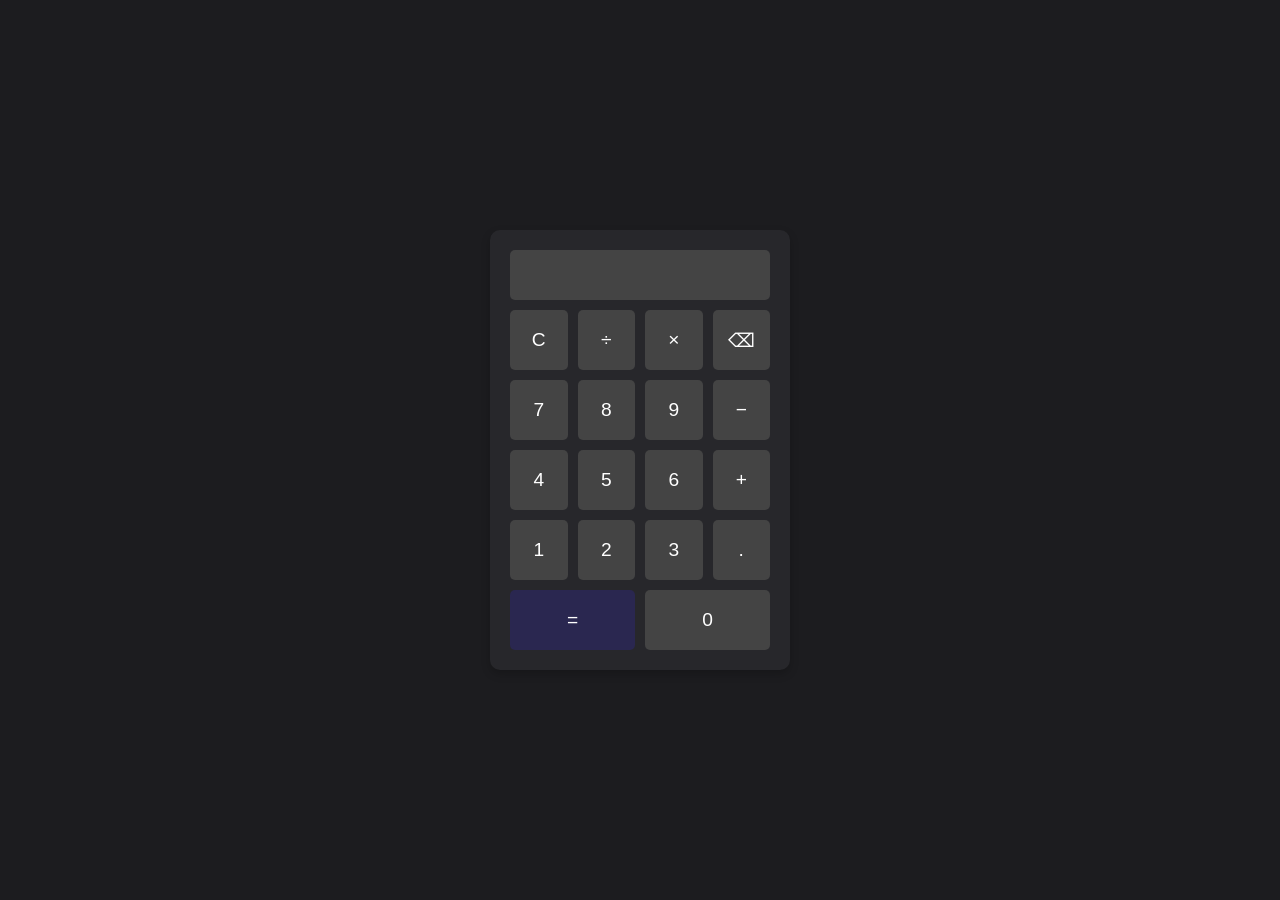
<file: index.html>
<!DOCTYPE html>
<html lang="en">
<head>
    <meta charset="UTF-8">
    <meta name="viewport" content="width=device-width, initial-scale=1.0">
    <title>Calculator</title>
    <link rel="stylesheet" href="style.css">
</head>
<body>
    <div class="calculator">
        <input type="text" id="display" disabled>
        <div class="buttons">
            <button class="btn" onclick="clearDisplay()">C</button>
            <button class="btn" onclick="appendValue('/')">÷</button>
            <button class="btn" onclick="appendValue('*')">×</button>
            <button class="btn" onclick="deleteLast()">⌫</button>

            <button class="btn" onclick="appendValue('7')">7</button>
            <button class="btn" onclick="appendValue('8')">8</button>
            <button class="btn" onclick="appendValue('9')">9</button>
            <button class="btn" onclick="appendValue('-')">−</button>

            <button class="btn" onclick="appendValue('4')">4</button>
            <button class="btn" onclick="appendValue('5')">5</button>
            <button class="btn" onclick="appendValue('6')">6</button>
            <button class="btn" onclick="appendValue('+')">+</button>

            <button class="btn" onclick="appendValue('1')">1</button>
            <button class="btn" onclick="appendValue('2')">2</button>
            <button class="btn" onclick="appendValue('3')">3</button>
            <button class="btn" onclick="appendValue('.')">.</button>
            <button class="btn equal" onclick="calculate()">=</button>

            <button class="btn zero" onclick="appendValue('0')">0</button>
    
        </div>
    </div>
    <script src="script.js"></script>
</body>
</html>
</file>
<file: style.css>
* {
    margin: 0;
    padding: 0;
    box-sizing: border-box;
    font-family: Arial, sans-serif;
}

body {
    display: flex;
    justify-content: center;
    align-items: center;
    height: 100vh;
    background: #1c1c1f;
}

.calculator {
    width: 300px;
    background: #27272b;
    padding: 20px;
    border-radius: 10px;
    box-shadow: 0px 4px 10px rgba(0, 0, 0, 0.2);
}

#display {
    width: 100%;
    height: 50px;
    font-size: 1.5em;
    text-align: right;
    padding: 10px;
    border: none;
    background: #444;
    color: white;
    border-radius: 5px;
    margin-bottom: 10px;
}

.buttons {
    display: grid;
    grid-template-columns: repeat(4, 1fr);
    gap: 10px;
}

.btn {
    width: 100%;
    height: 60px;
    font-size: 1.2em;
    border: none;
    border-radius: 5px;
    background: #444;
    color: white;
    cursor: pointer;
    transition: 0.2s;
}

.btn:hover {
    background: #666;
}

.equal {
    background: #2a2750;
    color: white;
    grid-column: span 2;
}

.equal:hover {
    background: #302d5c;
}

.zero {
    grid-column: span 2;
}
</file>
